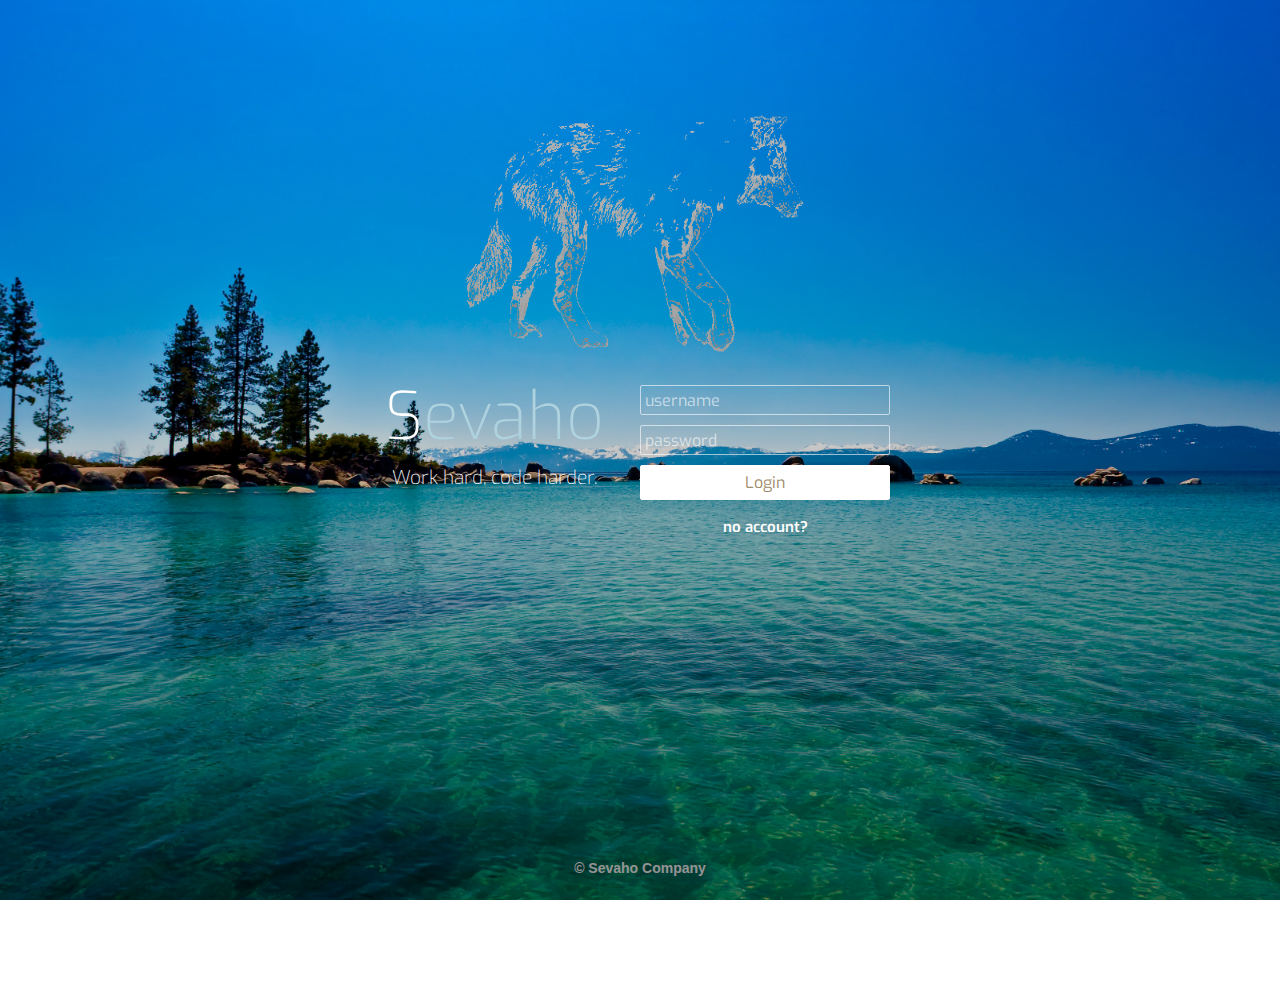
<file: lampserver/html/index.html>
<!doctype html>
<html lang="en">
<head>
    <meta charset="utf-8">
    <meta http-equiv="X-UA-Compatible" content="IE=edge,chrome=1">
    <meta name="viewport" content="width=device-width, initial-scale=1">
    <title>Sevaho</title>
     <link rel="shortcut icon" href="favicon.png" />
     <link href='https://fonts.googleapis.com/css?family=Roboto:300,400,600,700,900,300italic,400italic,600italic,700italic,900italic' rel='stylesheet' type='text/css'>
    <link rel="stylesheet" href="styles.css" />
    <link rel="stylesheet" href="bootstrap.css" />
      <script type="text/javascript" src="https://ajax.googleapis.com/ajax/libs/jquery/1.7.2/jquery.min.js"></script>
</head>
<body>
  <section id="page-welcome" class="page-welcome" >
      <div class="container">
          <div class="row">
              <header class="centered">

<img src="wol.gif" style="width:400px;height:270px;">
              </header>

              <div class="grad"></div>
              <div class="header1">
                <div>S<span>evaho</span></div>
                <p>
            Work hard, code harder.
                </p>
              </div>
              <br>
              <div class="login">
                <form method="post" action="login.php">
                  <input type="text" placeholder="username" name="username"><br>
                  <input type="password" placeholder="password" name="password"><br>
                  <input id="button" type="submit" name="submit" value="Login">
<a href = "register.html"><p id="pwhite">
                  no account?
                  </p></a>

</form>
              </div>
              <script src='http://cdnjs.cloudflare.com/ajax/libs/jquery/2.1.3/jquery.min.js'></script>

          </div>
          </div>

      </div>
  <footer>
        <p>&copy; Sevaho Company</p>
      </footer>
  </section>



<script src="js.js"></script>
<script src="prefixfree.min.js"></script>
</body>
</html>
</file>
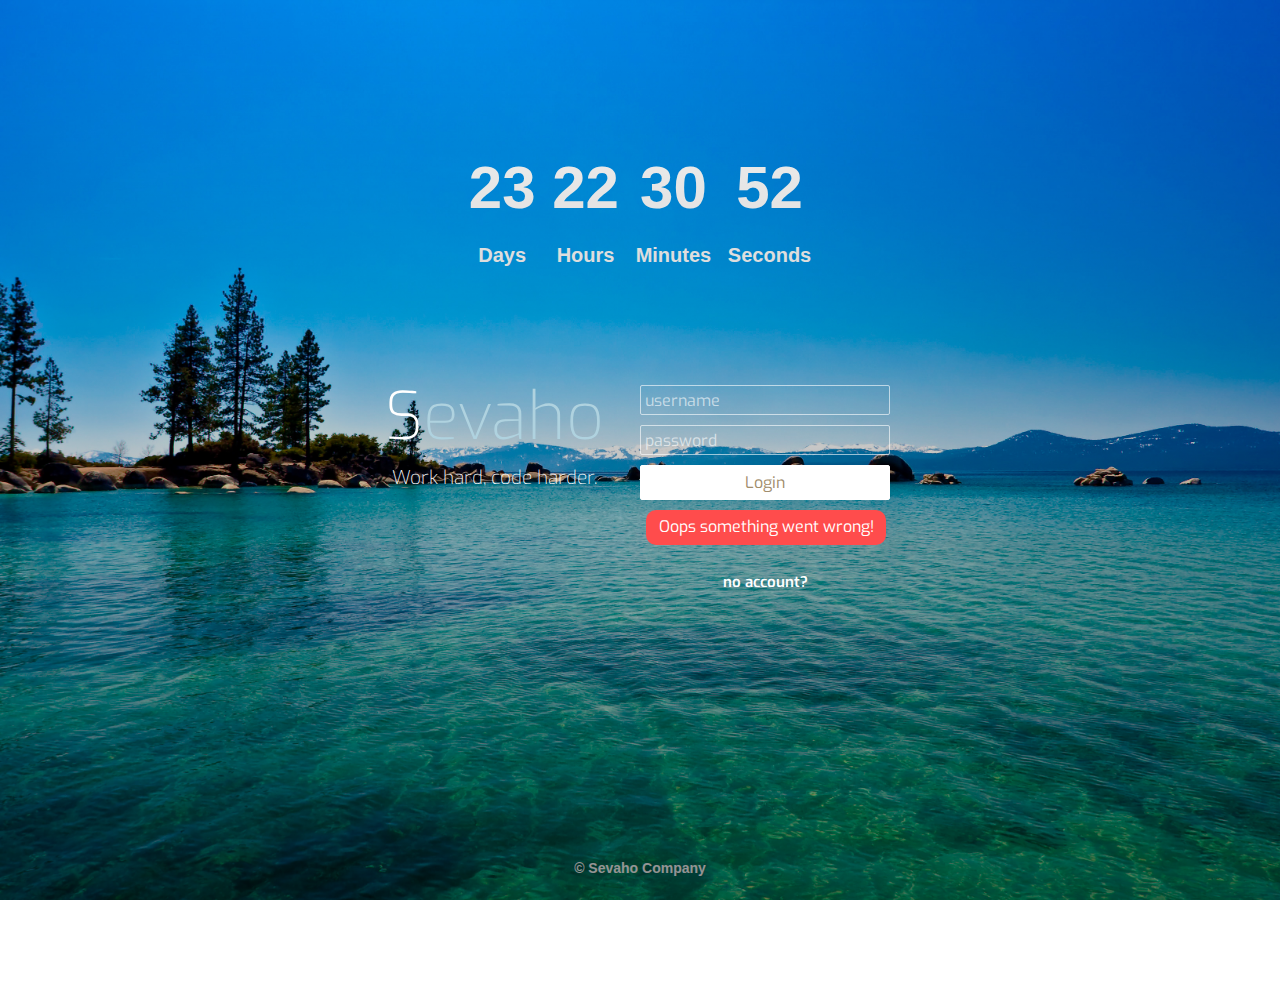
<file: lampserver/html/failed.html>
<!doctype html>
<html lang="en">
<head>
    <meta charset="utf-8">
    <meta http-equiv="X-UA-Compatible" content="IE=edge,chrome=1">
    <meta name="viewport" content="width=device-width, initial-scale=1">
    <title>Sevaho</title>
     <link rel="shortcut icon" href="favicon.png" />
     <link href='https://fonts.googleapis.com/css?family=Roboto:300,400,600,700,900,300italic,400italic,600italic,700italic,900italic' rel='stylesheet' type='text/css'>
    <link rel="stylesheet" href="styles.css" />
    <link rel="stylesheet" href="bootstrap.css" />
      <script type="text/javascript" src="https://ajax.googleapis.com/ajax/libs/jquery/1.7.2/jquery.min.js"></script>
</head>
<body>
  <section id="page-welcome" class="page-welcome" >
      <div class="container">
          <div class="row">
              <header class="centered">

<div id="clockdiv">
<div>
<span id="days"></span>
<div class="smalltext">Days</div>
</div>
<div>
<span id="hours"></span>
<div class="smalltext">Hours</div>
</div>
<div>
<span id="minutes"></span>
<div class="smalltext">Minutes</div>
</div>
<div>
<span id="seconds"></span>
<div class="smalltext">Seconds</div>
</div>
</div>
<br><br>
<!-- <center>
<div id="Sign-In">
<fieldset style="width:30%"><legend></legend>
<form method="POST" action="checklogin.php">
  <input type="text" name="user" size="40"><br><br>
 <input type="password" name="pass" size="40"><br>
<input id="button" type="submit" name="submit" value="Log-In">
</form>
</fieldset>
</div></center> -->
</header>


<div class="grad"></div>
<div class="header1">
  <div>S<span>evaho</span></div>
  <p>
    Work hard, code harder.
  </p>
</div>
<br>
<div class="login">
  <form method="post" action="login.php">
    <input type="text" placeholder="username" name="username"><br>
    <input type="password" placeholder="password" name="password"><br>
    <input id="button" type="submit" name="submit" value="Login">
    <p id="warning">Oops something went wrong!</p>
<a href = "register.html"><p id="pwhite">
    no account?
    </p></a>

</form>
</div>
<script src='http://cdnjs.cloudflare.com/ajax/libs/jquery/2.1.3/jquery.min.js'></script>
</div>
</div>

</div>
<footer>
<p>&copy; Sevaho Company</p>
</footer>
</section>



<script src="js.js"></script>
<script src="prefixfree.min.js"></script>
</body>
</html>
</file>
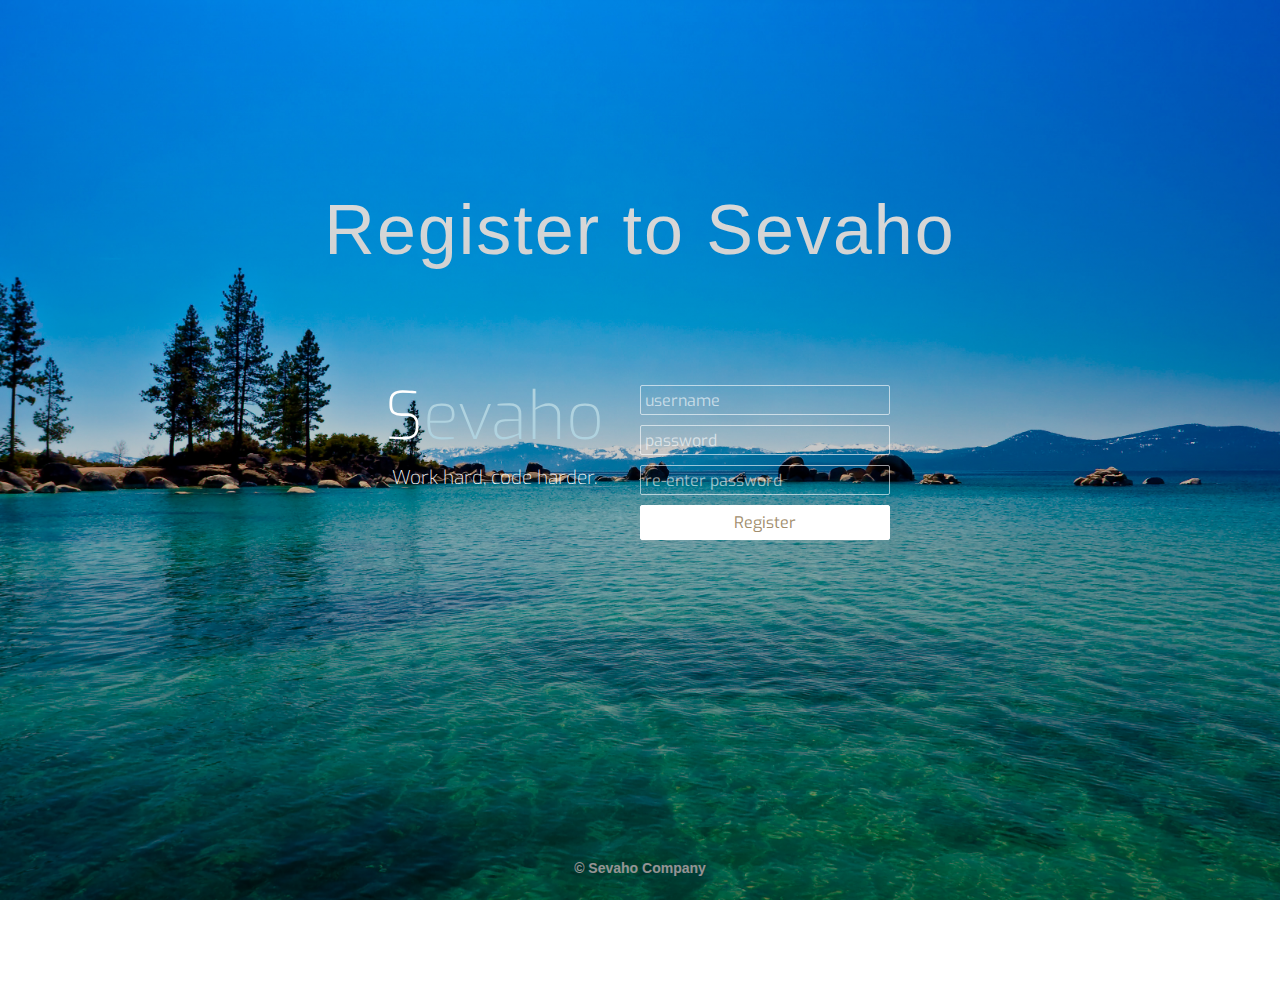
<file: lampserver/html/register.html>
<!doctype html>
<html lang="en">
<head>
    <meta charset="utf-8">
    <meta http-equiv="X-UA-Compatible" content="IE=edge,chrome=1">
    <meta name="viewport" content="width=device-width, initial-scale=1">
    <title>Sevaho</title>
     <link rel="shortcut icon" href="favicon.png" />
     <link href='https://fonts.googleapis.com/css?family=Roboto:300,400,600,700,900,300italic,400italic,600italic,700italic,900italic' rel='stylesheet' type='text/css'>
    <link rel="stylesheet" href="styles.css" />
    <link rel="stylesheet" href="bootstrap.css" />
      <script type="text/javascript" src="https://ajax.googleapis.com/ajax/libs/jquery/1.7.2/jquery.min.js"></script>
</head>
<body>
  <section id="page-welcome" class="page-welcome" >
      <div class="container">
          <div class="row">


<header class="centered">
<h1 id="intgroot">Register to Sevaho</h1>
</header>
<div class="grad"></div>
<div class="header1">
  <div>S<span>evaho</span></div>
  <p>
    Work hard, code harder.
  </p>
</div>
<br>
<div class="login">
  <form method="post" action="register.php">
    <input type="text" placeholder="username" name="username"><br>
    <input type="password" placeholder="password" name="password"><br>
      <input type="password" placeholder="re-enter password" name="password1"><br>
    <input id="button" type="submit" name="submit" value="Register">


</form>
</div>
<script src='http://cdnjs.cloudflare.com/ajax/libs/jquery/2.1.3/jquery.min.js'></script>
</div>
</div>

</div>
<footer>
<p>&copy; Sevaho Company</p>
</footer>
</section>



<script src="js.js"></script>
<script src="prefixfree.min.js"></script>
</body>
</html>
</file>
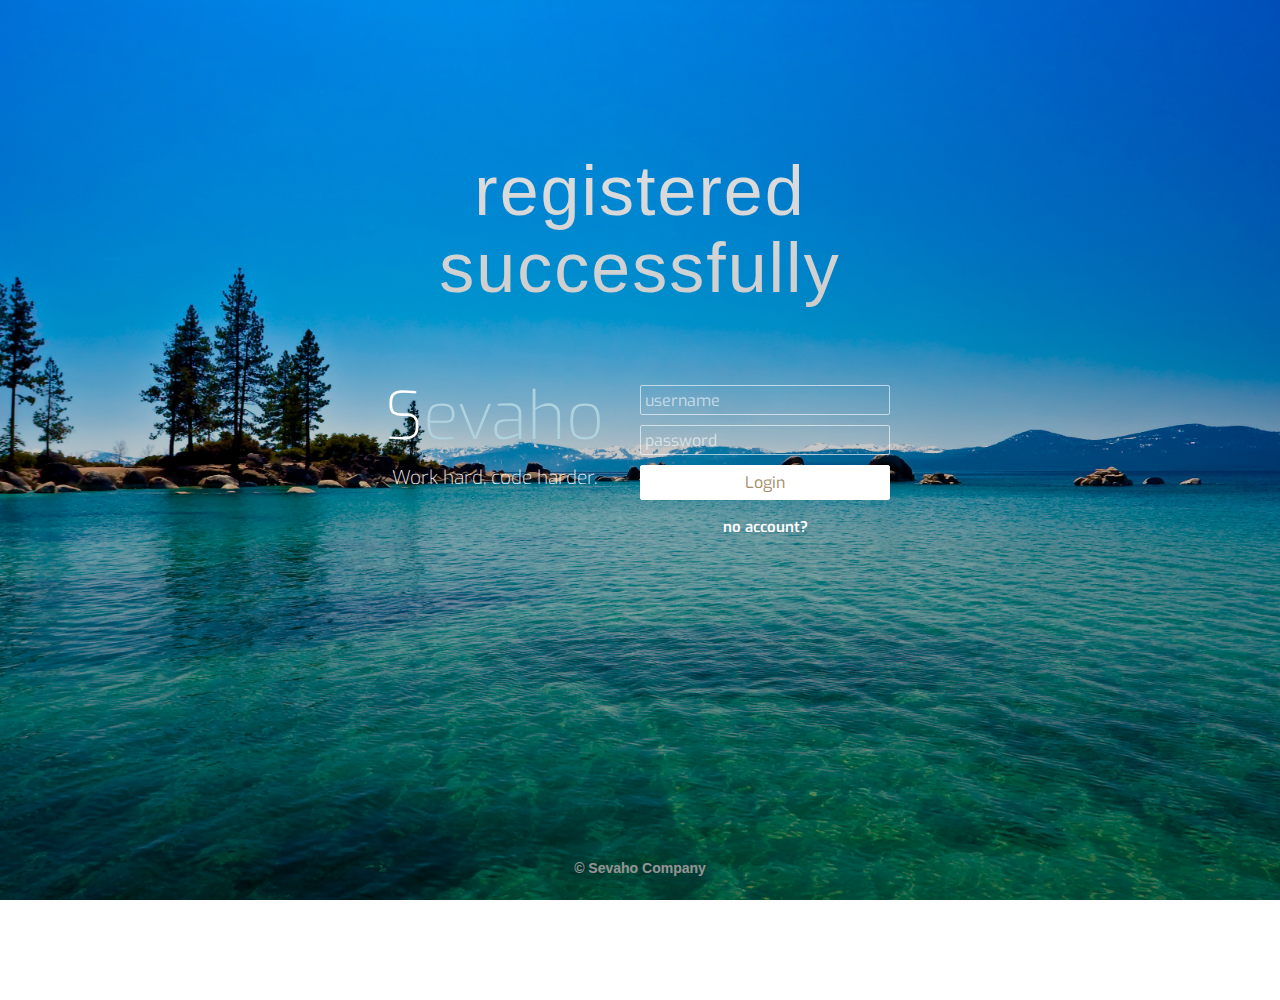
<file: lampserver/html/registered.html>
<!doctype html>
<html lang="en">
<head>
    <meta charset="utf-8">
    <meta http-equiv="X-UA-Compatible" content="IE=edge,chrome=1">
    <meta name="viewport" content="width=device-width, initial-scale=1">
    <title>Sevaho</title>
     <link rel="shortcut icon" href="favicon.png" />
     <link href='https://fonts.googleapis.com/css?family=Roboto:300,400,600,700,900,300italic,400italic,600italic,700italic,900italic' rel='stylesheet' type='text/css'>
    <link rel="stylesheet" href="styles.css" />
    <link rel="stylesheet" href="bootstrap.css" />
      <script type="text/javascript" src="https://ajax.googleapis.com/ajax/libs/jquery/1.7.2/jquery.min.js"></script>
</head>
<body>
  <section id="page-welcome" class="page-welcome" >
      <div class="container">
          <div class="row">
              <header class="centered">

<h1 id="intgroot"> registered successfully </h1>
            </header>


              <div class="grad"></div>
              <div class="header1">
                <div>S<span>evaho</span></div>
                <p>
                  Work hard, code harder.
                </p>
              </div>
              <br>
              <div class="login">
                <form method="post" action="login.php">
                  <input type="text" placeholder="username" name="username"><br>
                  <input type="password" placeholder="password" name="password"><br>
                  <input id="button" type="submit" name="submit" value="Login">
<a href = "register.html"><p id="pwhite">
                  no account?
                  </p></a>

</form>
              </div>
              <script src='http://cdnjs.cloudflare.com/ajax/libs/jquery/2.1.3/jquery.min.js'></script>

          </div>
          </div>

      </div>
  <footer>
        <p>&copy; Sevaho Company</p>
      </footer>
  </section>



<script src="js.js"></script>
<script src="prefixfree.min.js"></script>
</body>
</html>
</file>
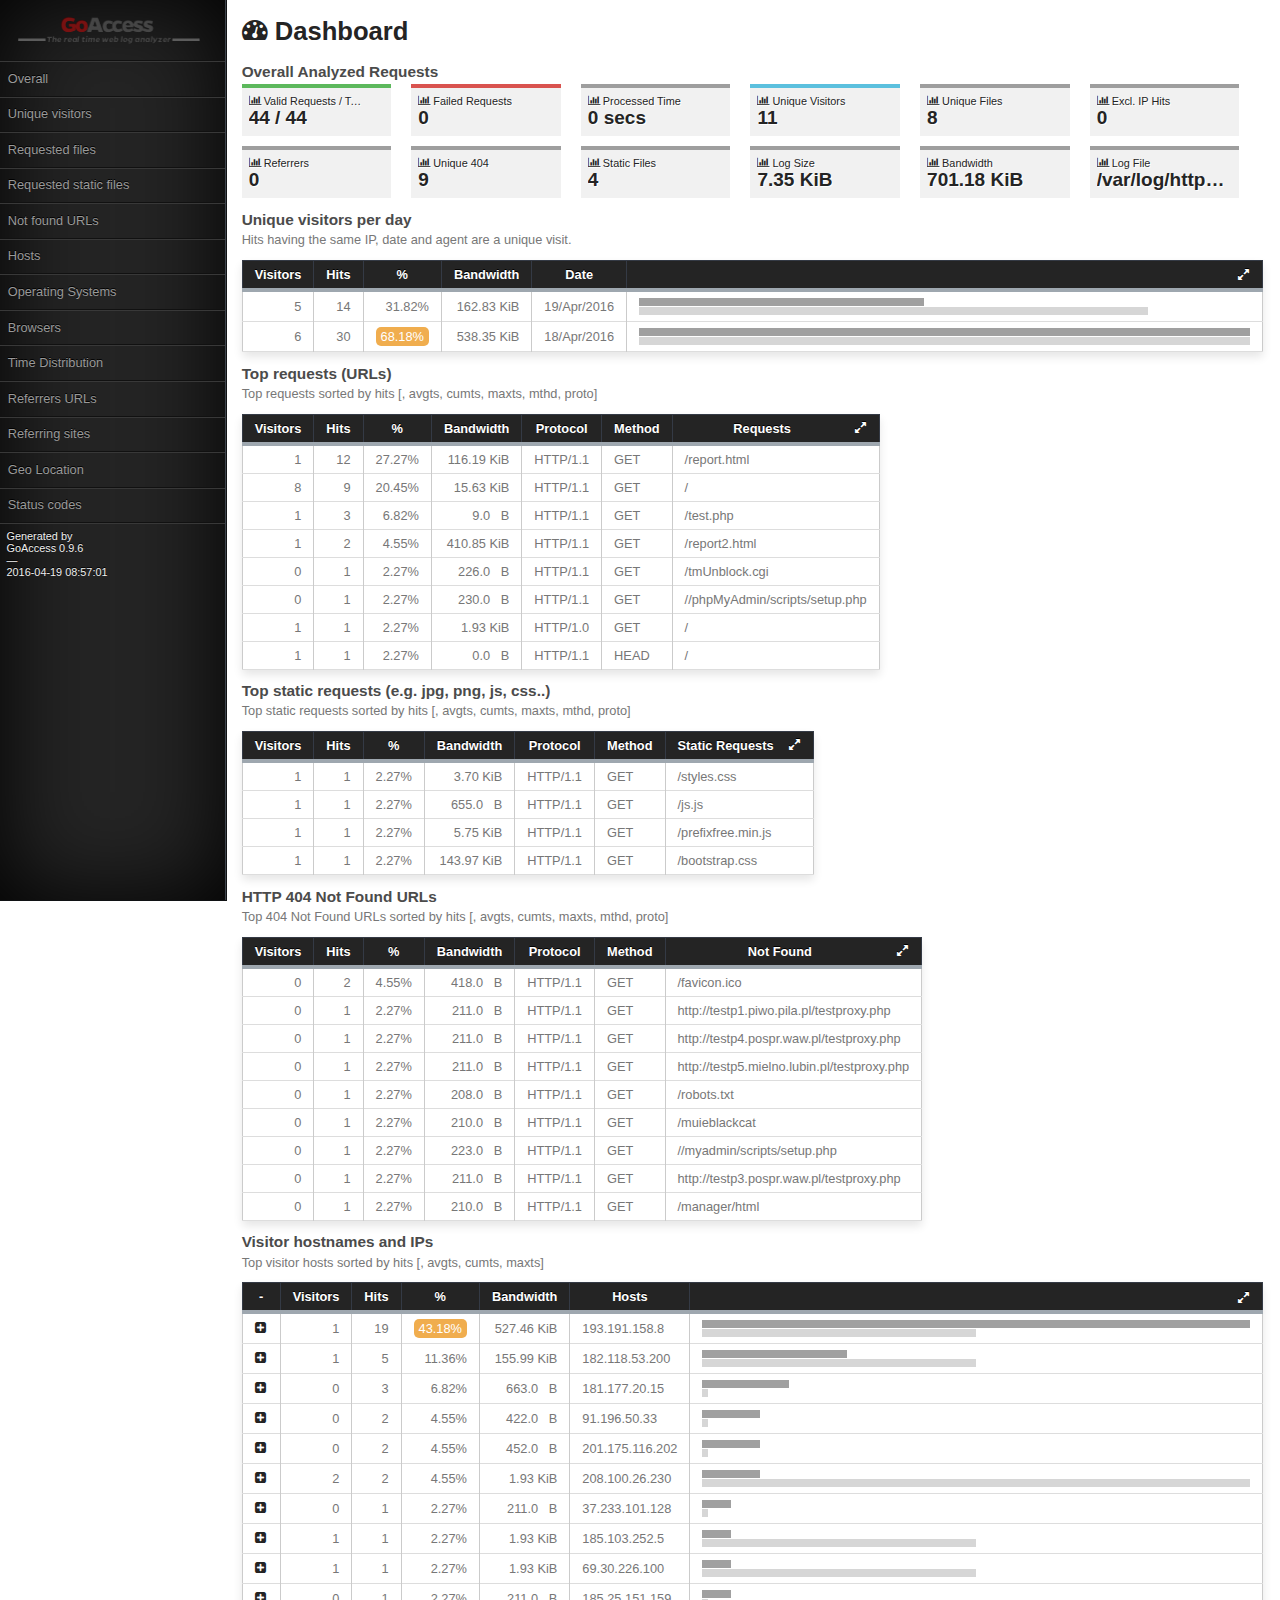
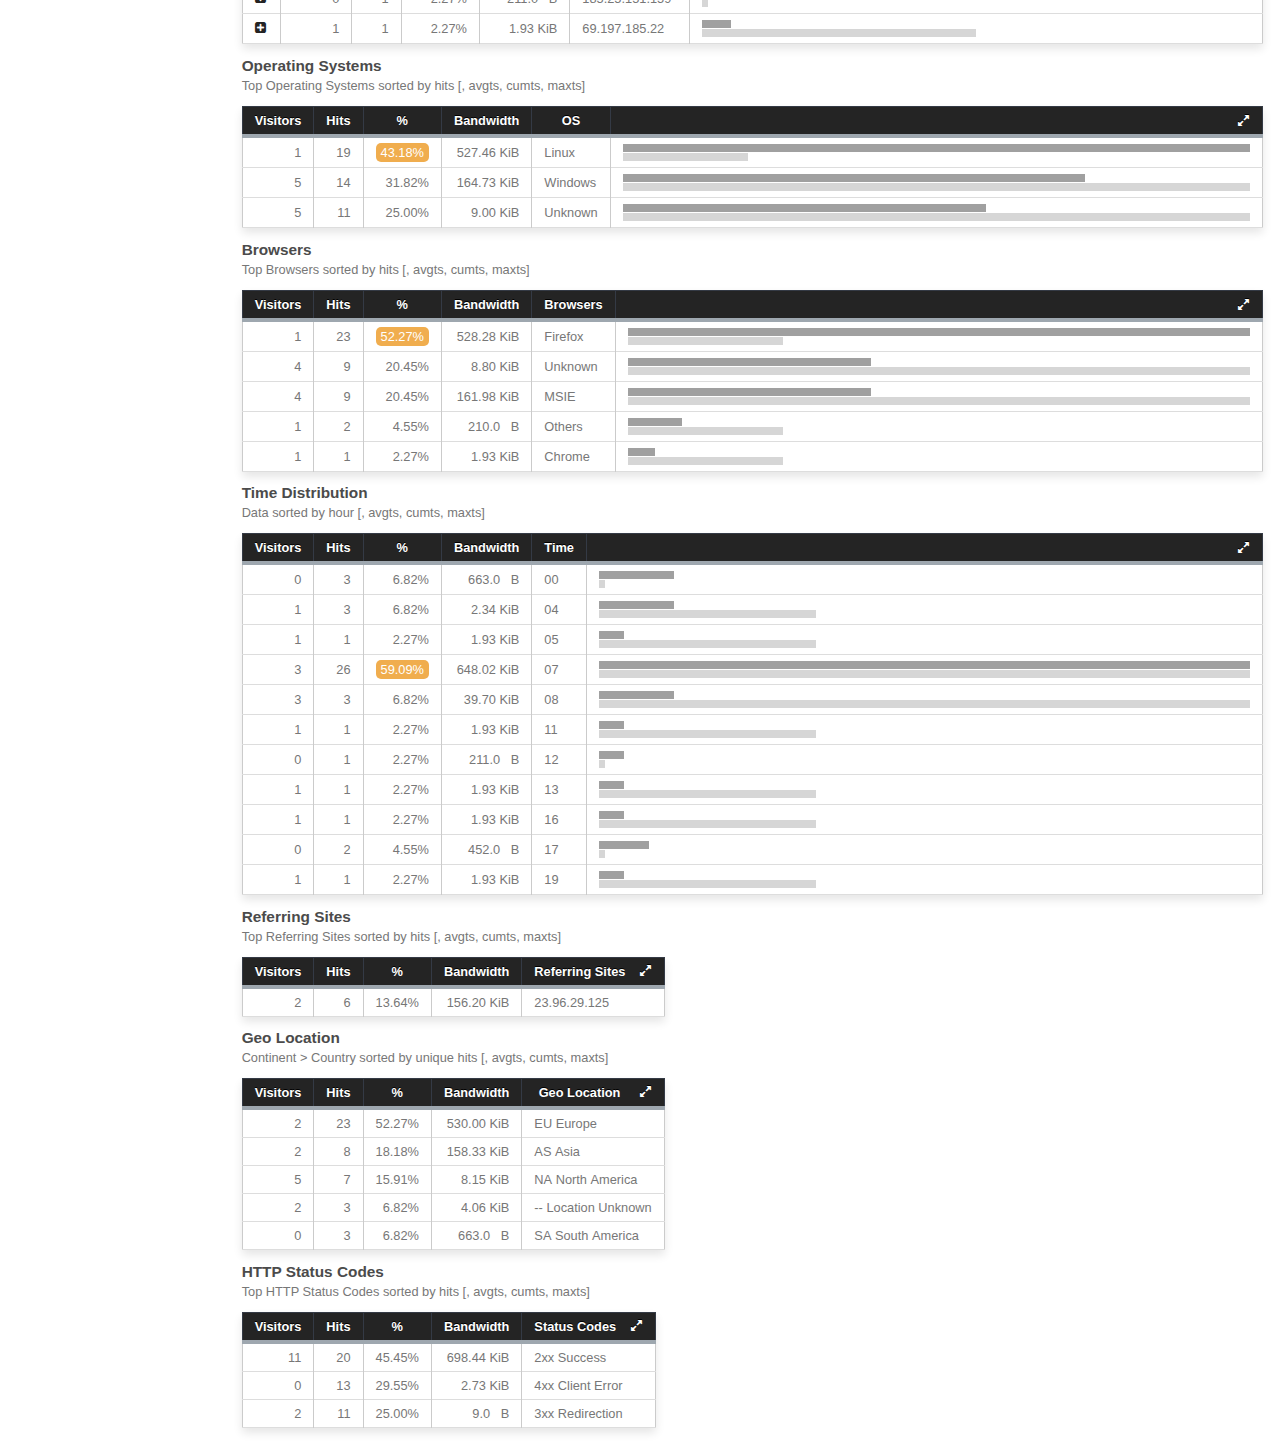
<file: lampserver/html/report.html>
<!DOCTYPE html>
<html lang='en'><head>
<meta charset='UTF-8' /><meta http-equiv='X-UA-Compatible' content='IE=edge'><meta name='viewport' content='width=device-width, initial-scale=1'><meta name='robots' content='noindex, nofollow' /><title>Server&nbsp;Statistics - 2016-04-19 08:57:01</title>
<script type="text/javascript">
function t(c){for(var b=c.parentNode.parentNode.parentNode.parentNode.getElementsByTagName('tr'),a=0;a<b.length;a++)b[a].classList.contains('hide')?(b[a].classList.add('show'),b[a].classList.remove('hide'),c.classList.remove('icon-expand'),c.classList.add('icon-compress')):b[a].classList.contains('show')&&(b[a].classList.add('hide'),b[a].classList.remove('show'),c.classList.remove('icon-compress'),c.classList.add('icon-expand'))};function a(b){for(var a=b.parentNode.parentNode,a=ne(a,'tr');a&&-1!=a.className.indexOf('sub');)-1!=a.className.indexOf('agent')?(b.firstChild.className='icon-minus-square',a.className='sub'):(b.firstChild.className='icon-plus-square',a.className='agent sub'),a=ne(a,'tr')}function ne(b,a){a=a.toUpperCase();for(b=b.nextSibling;b&&b.tagName!==a;)b=b.nextSibling;return b};</script>
<style type="text/css">html {  font-size: 100%;  -ms-text-size-adjust: 100%;  -webkit-text-size-adjust: 100%;}html {  font-family: sans-serif}body {  font-size: 80%;  color: #777;  margin: 0;}a:focus {  outline: thin dotted}a:active,a:hover {  outline: 0}p {  margin: 0 0 1em 0}ul {  margin: 1em 0}ul {  padding: 0 0 0 40px}table {  border-collapse: collapse;  border-spacing: 0;}h1 {  color: rgb(36, 36, 36);}h2 {  font-weight: 700;  color: #4b4b4b;  font-size: 1.2em;  margin: .83em 0 .20em 0;}.agent,.hide {  display: none}.r,.s {  cursor: pointer}.r {  float: right}.left {  text-align: left;}.graph,thead th {  text-align: center}.max {  background: #f0ad4e;  border-radius: 5px;  color: #FFF;  padding: 2px 5px;}.fr {  width:100%;  text-align:right;}#layout {  padding-left: 225px;  left: 0;}.l-box {  padding: 0 1.3em 1.3em 1.3em}.graph .bar {  -webkit-box-sizing: border-box;  -moz-box-sizing: border-box;  background-color: rgba(119, 119, 119, 0.7);  box-sizing: border-box;  color: #ffffff;  height: 17px;  width: 0;}.graph .light {  background-color: rgba(119, 119, 119, 0.3);  margin-top: 1px;}#menu {  -webkit-overflow-scroll: touch;  -webkit-transition: left 0.75s, -webkit-transform 0.75s;  background: #242424;  border-right: 1px solid #3E444C;  bottom: 0;  box-shadow: inset 0 0 90px #000;  left: 225px;  margin-left: -225px;  outline: 1px solid #101214;  overflow-y: auto;  position: fixed;  text-shadow: 0px -1px 0px #000;  top: 0;  transition: left 0.75s, -webkit-transform 0.75s, transform 0.75s;  width: 225px;  z-index: 1000;}#menu a {  border: 0;  border-bottom: 1px solid #111;  box-shadow: 0 1px 0 #383838;  color: #999;  padding: .6em 0 .6em .6em;  white-space: normal;}#menu p {  color: #eee;  font-size: 85%;  padding: .6em;  text-shadow: 0 -1px 0 #000;}#menu .pure-menu-open {  background: transparent;  border: 0;}#menu .pure-menu ul {  border: 0;  background: transparent;}#menu .pure-menu li a:hover,#menu .pure-menu li a:focus {  background: #333}#menu .pure-menu-heading:hover,#menu .pure-menu-heading:focus {  color: #999}#menu .pure-menu-heading {  color: #FFF;  font-size: 110%;  font-weight: bold;}.pure-u {  display: inline-block;  *display: inline;  zoom: 1;  letter-spacing: normal;  word-spacing: normal;  vertical-align: top;  text-rendering: auto;}.pure-u-1 {  display: inline-block;  *display: inline;  zoom: 1;  letter-spacing: normal;  word-spacing: normal;  vertical-align: top;  text-rendering: auto;}.pure-u-1 {  width: 100%}.pure-g-r {  letter-spacing: -.31em;  *letter-spacing: normal;  *word-spacing: -.43em;  font-family: sans-serif;  display: -webkit-flex;  -webkit-flex-flow: row wrap;  display: -ms-flexbox;  -ms-flex-flow: row wrap;}.pure-g-r {  word-spacing: -.43em}.pure-g-r [class *=pure-u] {  font-family: sans-serif}@media (max-width:480px) {   .pure-g-r>.pure-u,  .pure-g-r>[class *=pure-u-] {    width: 100%  }}@media (max-width:767px) {   .pure-g-r>.pure-u,  .pure-g-r>[class *=pure-u-] {    width: 100%  }}.pure-menu ul {  position: absolute;  visibility: hidden;}.pure-menu.pure-menu-open {  visibility: visible;  z-index: 2;  width: 100%;}.pure-menu ul {  left: -10000px;  list-style: none;  margin: 0;  padding: 0;  top: -10000px;  z-index: 1;}.pure-menu>ul {  position: relative}.pure-menu-open>ul {  left: 0;  top: 0;  visibility: visible;}.pure-menu-open>ul:focus {  outline: 0}.pure-menu li {  position: relative}.pure-menu a,.pure-menu .pure-menu-heading {  display: block;  color: inherit;  line-height: 1.5em;  padding: 5px 20px;  text-decoration: none;  white-space: nowrap;}.pure-menu li a {  padding: 5px 20px}.pure-menu.pure-menu-open {  background: #fff;  border: 1px solid #b7b7b7;}.pure-menu a {  border: 1px solid transparent;  border-left: 0;  border-right: 0;}.pure-menu a {  color: #777}.pure-menu li a:hover,.pure-menu li a:focus {  background: #eee}.pure-menu .pure-menu-heading {  color: #565d64;  font-size: 90%;  margin-top: .5em;  border-bottom-width: 1px;  border-bottom-style: solid;  border-bottom-color: #dfdfdf;}.pure-table {  animation: float 5s infinite;  border: 1px solid #cbcbcb;  border-collapse: collapse;  border-spacing: 0;  box-shadow: 0 5px 10px rgba(0, 0, 0, 0.1);  empty-cells: show;  border-radius:3px;}.pure-table a {  color:#242424;  outline: 0;  text-decoration: none;}.pure-table td {  border-left: 1px solid #cbcbcb;}.pure-table td,.pure-table th {  font-size: inherit;  margin: 0;  overflow: visible;  padding: 6px 12px;}.pure-table th:last-child {  padding-right: 0;}.pure-table th:last-child span {  margin: 1px 5px 0 15px;}.pure-table thead th {  border-bottom:4px solid #9ea7af;  border-right: 1px solid #343a45;}.pure-table tbody th {  background:rgb(242, 242, 242);  border-left:1px solid rgb(203, 203, 203);}.pure-table td:first-child,.pure-table th:first-child {  border-left-width: 0}.pure-table td:last-child {  white-space: normal;  width: auto;  word-break: break-all;  word-wrap: break-word;}.pure-table thead {  background: #242424;  color: #FFF;  text-align: left;  text-shadow: 0px -1px 0px #000;  vertical-align: bottom;  white-space: nowrap;}.pure-table td {  background-color: #FFF}.pure-table td.num {  text-align: right}.pure-table .sub td {  background-color: #F2F2F2;}.pure-table tbody tr:hover,.pure-table-striped tr:nth-child(2n-1) td {  background-color: #f4f4f4}.pure-table tr {  border-bottom: 1px solid #ddd;}.pure-table thead tr {  border: 1px solid rgb(52, 58, 69);}.grid {  background: white;  margin: 0 0 10px 0;}.grid * {  -moz-box-sizing: border-box;  -webkit-box-sizing: border-box;  box-sizing: border-box;}.grid:after {  content:"";  display: table;  clear: both;}[class*='col-'] {  float: left;  padding-right: 20px;}.grid[class*='col-']:last-of-type {  padding-right: 0;}.col-1-3 {  width: 33.33%;}.col-1-2 {  width: 50%;}.col-1-4 {  width: 25%;}.col-1-6 {  width: 16.6%;}.col-1-8 {  width: 12.5%;}.grid-module {  background: #F1F1F1;  border-top: 4px solid #9E9E9E;  color: rgb(36, 36, 36);  font-weight: normal;  padding: 7px;}.col-title {  color: rgb(36, 36, 36);  font-size: 85%;  text-shadow: 1px 1px 0 #FFF;  width: 100%;}.label {  color: rgb(36, 36, 36);  font-size: 19px;  margin: 0;  text-shadow: 1px 1px 0 #FFF;}.grid .green {  border-top: 4px solid #5cb85c;}.grid .red{  border-top: 4px solid #d9534f;}.grid .blue {  border-top: 4px solid #5bc0de;}.trunc {  width: 100%;  white-space: nowrap;  overflow: hidden;  text-overflow: ellipsis;}@media (max-width: 974px) {  #layout {    position: relative;    padding-left: 0;  }  #layout.active {    position: relative;    left: 200px;  }  #layout.active #menu {    left: 200px;    width: 200px;  }  #menu {    left: 0  }  .pure-menu-link {    position: fixed;    left: 0;    display: block;  }  #layout.active .pure-menu-link {    left: 200px  }}@font-face {
	font-family: 'icomoon';
	src: url([data-uri]) format('woff');
	font-weight: normal;
	font-style: normal;
}
[class^="icon-"], [class*=" icon-"] {
	font-family: 'icomoon';
	speak: none;
	font-style: normal;
	font-weight: normal;
	font-variant: normal;
	text-transform: none;
	line-height: 1;
	-webkit-font-smoothing: antialiased;
	-moz-osx-font-smoothing: grayscale;
}
.icon-expand:before {
	content: "\f065";
}
.icon-compress:before {
	content: "\f066";
}
.icon-bar-chart:before {
	content: "\f080";
}
.icon-dashboard:before {
	content: "\f0e4";
}
.icon-plus-square:before {
	content: "\f0fe";
}
.icon-minus-square:before {
	content: "\f146";
}
</style>
</head>
<body>
<div class="pure-g-r" id="layout"><div id="menu" class="pure-u"><div class="pure-menu pure-menu-open"><a class="pure-menu-heading" href="http://goaccess.io/"><img src='[data-uri]' alt='goaccess'/></a><ul><li><a href="#">Overall</a></li><li><a href="#visitors">Unique visitors</a></li><li><a href="#requests">Requested files</a></li><li><a href="#static_requests">Requested static files</a></li><li><a href="#not_found">Not found URLs</a></li><li><a href="#hosts">Hosts</a></li><li><a href="#os">Operating Systems</a></li><li><a href="#browsers">Browsers</a></li><li><a href="#visit_time">Time Distribution</a></li><li><a href="#referrers">Referrers URLs</a></li><li><a href="#referring_sites">Referring sites</a></li><li><a href="#geolocation">Geo Location</a></li><li><a href="#status_codes">Status codes</a></li><li class="menu-item-divided"></li></ul><p>Generated by<br />GoAccess 0.9.6<br />—<br />2016-04-19 08:57:01</p></div></div> <!-- menu --><div id="main" class="pure-u-1"><div class="l-box"><h1><i class='icon-dashboard'></i> Dashboard</h1>
<h2 id="general">Overall Analyzed Requests</h2><div class='grid grid-pad'><div class='col-1-6'><div class='grid-module green'><div class='col-title trunc'><i class='icon-bar-chart'></i> Valid Requests / Total Requests</div><h3 class='label trunc'>44 / 44</h3></div></div><div class='col-1-6'><div class='grid-module red'><div class='col-title trunc'><i class='icon-bar-chart'></i> Failed Requests</div><h3 class='label trunc'>0</h3></div></div><div class='col-1-6'><div class='grid-module (null)'><div class='col-title trunc'><i class='icon-bar-chart'></i> Processed Time</div><h3 class='label trunc'>0 secs</h3></div></div><div class='col-1-6'><div class='grid-module blue'><div class='col-title trunc'><i class='icon-bar-chart'></i> Unique Visitors</div><h3 class='label trunc'>11</h3></div></div><div class='col-1-6'><div class='grid-module (null)'><div class='col-title trunc'><i class='icon-bar-chart'></i> Unique Files</div><h3 class='label trunc'>8</h3></div></div><div class='col-1-6'><div class='grid-module (null)'><div class='col-title trunc'><i class='icon-bar-chart'></i> Excl. IP Hits</div><h3 class='label trunc'>0</h3></div></div></div><div class='grid grid-pad'><div class='col-1-6'><div class='grid-module (null)'><div class='col-title trunc'><i class='icon-bar-chart'></i> Referrers</div><h3 class='label trunc'>0</h3></div></div><div class='col-1-6'><div class='grid-module (null)'><div class='col-title trunc'><i class='icon-bar-chart'></i> Unique 404</div><h3 class='label trunc'>9</h3></div></div><div class='col-1-6'><div class='grid-module (null)'><div class='col-title trunc'><i class='icon-bar-chart'></i> Static Files</div><h3 class='label trunc'>4</h3></div></div><div class='col-1-6'><div class='grid-module (null)'><div class='col-title trunc'><i class='icon-bar-chart'></i> Log Size</div><h3 class='label trunc'>7.35 KiB</h3></div></div><div class='col-1-6'><div class='grid-module (null)'><div class='col-title trunc'><i class='icon-bar-chart'></i> Bandwidth</div><h3 class='label trunc'>701.18 KiB</h3></div></div><div class='col-1-6'><div class='grid-module (null)'><div class='col-title trunc'><i class='icon-bar-chart'></i> Log File</div><h3 class='label trunc'>/var/log/httpd/access_log</h3></div></div></div><h2 id="visitors">Unique visitors per day</h2><p>Hits having the same IP, date and agent are a unique visit.</p><table class="pure-table">
<thead>
<tr><th>Visitors</th><th>Hits</th><th>%</th><th>Bandwidth</th><th>Date</th><th class='fr'><span class='r icon-expand' onclick='t(this)'>&#8199;</span></th></tr></thead>
<tbody>
<tr class='root'><td class='num'>5</td><td class='num'>14</td><td class='num'><span class=''>31.82%</span></td><td class='num'>162.83&nbsp;KiB</td><td>19/Apr/2016</td><td class='graph'><div title='Hits:46%' class='bar' style='width:46.666668%;height:8px'></div><div title='Visitors: 83%' class='bar light' style='width:83.333336%;height:8px'></div></td>
</tr><tr class='root'><td class='num'>6</td><td class='num'>30</td><td class='num'><span class='max'>68.18%</span></td><td class='num'>538.35&nbsp;KiB</td><td>18/Apr/2016</td><td class='graph'><div title='Hits:100%' class='bar' style='width:100.000000%;height:8px'></div><div title='Visitors: 100%' class='bar light' style='width:100.000000%;height:8px'></div></td>
</tr></tbody>
</table>
<h2 id="requests">Top requests (URLs)</h2><p>Top requests sorted by hits [, avgts, cumts, maxts, mthd, proto]</p><table class="pure-table">
<thead>
<tr><th>Visitors</th><th>Hits</th><th>%</th><th>Bandwidth</th><th>Protocol</th><th>Method</th><th class=''>Requests<span class='r icon-expand' onclick='t(this)'>&#8199;</span></th></tr></thead>
<tbody>
<tr class='root'><td class='num'>1</td><td class='num'>12</td><td class='num'><span class=''>27.27%</span></td><td class='num'>116.19&nbsp;KiB</td><td>HTTP/1.1</td><td>GET</td><td>/report.html</td></tr><tr class='root'><td class='num'>8</td><td class='num'>9</td><td class='num'><span class=''>20.45%</span></td><td class='num'>15.63&nbsp;KiB</td><td>HTTP/1.1</td><td>GET</td><td>/</td></tr><tr class='root'><td class='num'>1</td><td class='num'>3</td><td class='num'><span class=''>6.82%</span></td><td class='num'>9.0&nbsp;&nbsp;&nbsp;B</td><td>HTTP/1.1</td><td>GET</td><td>/test.php</td></tr><tr class='root'><td class='num'>1</td><td class='num'>2</td><td class='num'><span class=''>4.55%</span></td><td class='num'>410.85&nbsp;KiB</td><td>HTTP/1.1</td><td>GET</td><td>/report2.html</td></tr><tr class='root'><td class='num'>0</td><td class='num'>1</td><td class='num'><span class=''>2.27%</span></td><td class='num'>226.0&nbsp;&nbsp;&nbsp;B</td><td>HTTP/1.1</td><td>GET</td><td>/tmUnblock.cgi</td></tr><tr class='root'><td class='num'>0</td><td class='num'>1</td><td class='num'><span class=''>2.27%</span></td><td class='num'>230.0&nbsp;&nbsp;&nbsp;B</td><td>HTTP/1.1</td><td>GET</td><td>//phpMyAdmin/scripts/setup.php</td></tr><tr class='root'><td class='num'>1</td><td class='num'>1</td><td class='num'><span class=''>2.27%</span></td><td class='num'>1.93&nbsp;KiB</td><td>HTTP/1.0</td><td>GET</td><td>/</td></tr><tr class='root'><td class='num'>1</td><td class='num'>1</td><td class='num'><span class=''>2.27%</span></td><td class='num'>0.0&nbsp;&nbsp;&nbsp;B</td><td>HTTP/1.1</td><td>HEAD</td><td>/</td></tr></tbody>
</table>
<h2 id="static_requests">Top static requests (e.g. jpg, png, js, css..)</h2><p>Top static requests sorted by hits [, avgts, cumts, maxts, mthd, proto]</p><table class="pure-table">
<thead>
<tr><th>Visitors</th><th>Hits</th><th>%</th><th>Bandwidth</th><th>Protocol</th><th>Method</th><th class=''>Static Requests<span class='r icon-expand' onclick='t(this)'>&#8199;</span></th></tr></thead>
<tbody>
<tr class='root'><td class='num'>1</td><td class='num'>1</td><td class='num'><span class=''>2.27%</span></td><td class='num'>3.70&nbsp;KiB</td><td>HTTP/1.1</td><td>GET</td><td>/styles.css</td></tr><tr class='root'><td class='num'>1</td><td class='num'>1</td><td class='num'><span class=''>2.27%</span></td><td class='num'>655.0&nbsp;&nbsp;&nbsp;B</td><td>HTTP/1.1</td><td>GET</td><td>/js.js</td></tr><tr class='root'><td class='num'>1</td><td class='num'>1</td><td class='num'><span class=''>2.27%</span></td><td class='num'>5.75&nbsp;KiB</td><td>HTTP/1.1</td><td>GET</td><td>/prefixfree.min.js</td></tr><tr class='root'><td class='num'>1</td><td class='num'>1</td><td class='num'><span class=''>2.27%</span></td><td class='num'>143.97&nbsp;KiB</td><td>HTTP/1.1</td><td>GET</td><td>/bootstrap.css</td></tr></tbody>
</table>
<h2 id="not_found">HTTP 404 Not Found URLs</h2><p>Top 404 Not Found URLs sorted by hits [, avgts, cumts, maxts, mthd, proto]</p><table class="pure-table">
<thead>
<tr><th>Visitors</th><th>Hits</th><th>%</th><th>Bandwidth</th><th>Protocol</th><th>Method</th><th class=''>Not Found<span class='r icon-expand' onclick='t(this)'>&#8199;</span></th></tr></thead>
<tbody>
<tr class='root'><td class='num'>0</td><td class='num'>2</td><td class='num'><span class=''>4.55%</span></td><td class='num'>418.0&nbsp;&nbsp;&nbsp;B</td><td>HTTP/1.1</td><td>GET</td><td>/favicon.ico</td></tr><tr class='root'><td class='num'>0</td><td class='num'>1</td><td class='num'><span class=''>2.27%</span></td><td class='num'>211.0&nbsp;&nbsp;&nbsp;B</td><td>HTTP/1.1</td><td>GET</td><td>http://testp1.piwo.pila.pl/testproxy.php</td></tr><tr class='root'><td class='num'>0</td><td class='num'>1</td><td class='num'><span class=''>2.27%</span></td><td class='num'>211.0&nbsp;&nbsp;&nbsp;B</td><td>HTTP/1.1</td><td>GET</td><td>http://testp4.pospr.waw.pl/testproxy.php</td></tr><tr class='root'><td class='num'>0</td><td class='num'>1</td><td class='num'><span class=''>2.27%</span></td><td class='num'>211.0&nbsp;&nbsp;&nbsp;B</td><td>HTTP/1.1</td><td>GET</td><td>http://testp5.mielno.lubin.pl/testproxy.php</td></tr><tr class='root'><td class='num'>0</td><td class='num'>1</td><td class='num'><span class=''>2.27%</span></td><td class='num'>208.0&nbsp;&nbsp;&nbsp;B</td><td>HTTP/1.1</td><td>GET</td><td>/robots.txt</td></tr><tr class='root'><td class='num'>0</td><td class='num'>1</td><td class='num'><span class=''>2.27%</span></td><td class='num'>210.0&nbsp;&nbsp;&nbsp;B</td><td>HTTP/1.1</td><td>GET</td><td>/muieblackcat</td></tr><tr class='root'><td class='num'>0</td><td class='num'>1</td><td class='num'><span class=''>2.27%</span></td><td class='num'>223.0&nbsp;&nbsp;&nbsp;B</td><td>HTTP/1.1</td><td>GET</td><td>//myadmin/scripts/setup.php</td></tr><tr class='root'><td class='num'>0</td><td class='num'>1</td><td class='num'><span class=''>2.27%</span></td><td class='num'>211.0&nbsp;&nbsp;&nbsp;B</td><td>HTTP/1.1</td><td>GET</td><td>http://testp3.pospr.waw.pl/testproxy.php</td></tr><tr class='root'><td class='num'>0</td><td class='num'>1</td><td class='num'><span class=''>2.27%</span></td><td class='num'>210.0&nbsp;&nbsp;&nbsp;B</td><td>HTTP/1.1</td><td>GET</td><td>/manager/html</td></tr></tbody>
</table>
<h2 id="hosts">Visitor hostnames and IPs</h2><p>Top visitor hosts sorted by hits [, avgts, cumts, maxts]</p><table class="pure-table">
<thead>
<tr><th>-</th><th>Visitors</th><th>Hits</th><th>%</th><th>Bandwidth</th><th>Hosts</th><th class='fr'><span class='r icon-expand' onclick='t(this)'>&#8199;</span></th></tr></thead>
<tbody>
<tr class='root'><td><a href='javascript:void(0);' onclick='a(this);'><i class='ua icon-plus-square'></i></a></td><td class='num'>1</td><td class='num'>19</td><td class='num'><span class='max'>43.18%</span></td><td class='num'>527.46&nbsp;KiB</td><td>193.191.158.8</td><td class='graph'><div title='Hits:100%' class='bar' style='width:100.000000%;height:8px'></div><div title='Visitors: 50%' class='bar light' style='width:50.000000%;height:8px'></div></td>
</tr><tr class='agent sub'><td colspan='2'></td><th class='left' colspan='5'>Location/Hostname</th></tr><tr class='agent sub'><td colspan='2'></td><td colspan='5'><div>BE&nbsp;Belgium</div></td></tr><tr class='root'><td><a href='javascript:void(0);' onclick='a(this);'><i class='ua icon-plus-square'></i></a></td><td class='num'>1</td><td class='num'>5</td><td class='num'><span class=''>11.36%</span></td><td class='num'>155.99&nbsp;KiB</td><td>182.118.53.200</td><td class='graph'><div title='Hits:26%' class='bar' style='width:26.315790%;height:8px'></div><div title='Visitors: 50%' class='bar light' style='width:50.000000%;height:8px'></div></td>
</tr><tr class='agent sub'><td colspan='2'></td><th class='left' colspan='5'>Location/Hostname</th></tr><tr class='agent sub'><td colspan='2'></td><td colspan='5'><div>CN&nbsp;China</div></td></tr><tr class='root'><td><a href='javascript:void(0);' onclick='a(this);'><i class='ua icon-plus-square'></i></a></td><td class='num'>0</td><td class='num'>3</td><td class='num'><span class=''>6.82%</span></td><td class='num'>663.0&nbsp;&nbsp;&nbsp;B</td><td>181.177.20.15</td><td class='graph'><div title='Hits:15%' class='bar' style='width:15.789474%;height:8px'></div><div title='Visitors: 1%' class='bar light' style='width:1.000000%;height:8px'></div></td>
</tr><tr class='agent sub'><td colspan='2'></td><th class='left' colspan='5'>Location/Hostname</th></tr><tr class='agent sub'><td colspan='2'></td><td colspan='5'><div>AR&nbsp;Argentina</div></td></tr><tr class='root'><td><a href='javascript:void(0);' onclick='a(this);'><i class='ua icon-plus-square'></i></a></td><td class='num'>0</td><td class='num'>2</td><td class='num'><span class=''>4.55%</span></td><td class='num'>422.0&nbsp;&nbsp;&nbsp;B</td><td>91.196.50.33</td><td class='graph'><div title='Hits:10%' class='bar' style='width:10.526316%;height:8px'></div><div title='Visitors: 1%' class='bar light' style='width:1.000000%;height:8px'></div></td>
</tr><tr class='agent sub'><td colspan='2'></td><th class='left' colspan='5'>Location/Hostname</th></tr><tr class='agent sub'><td colspan='2'></td><td colspan='5'><div>PL&nbsp;Poland</div></td></tr><tr class='root'><td><a href='javascript:void(0);' onclick='a(this);'><i class='ua icon-plus-square'></i></a></td><td class='num'>0</td><td class='num'>2</td><td class='num'><span class=''>4.55%</span></td><td class='num'>452.0&nbsp;&nbsp;&nbsp;B</td><td>201.175.116.202</td><td class='graph'><div title='Hits:10%' class='bar' style='width:10.526316%;height:8px'></div><div title='Visitors: 1%' class='bar light' style='width:1.000000%;height:8px'></div></td>
</tr><tr class='agent sub'><td colspan='2'></td><th class='left' colspan='5'>Location/Hostname</th></tr><tr class='agent sub'><td colspan='2'></td><td colspan='5'><div>MX&nbsp;Mexico</div></td></tr><tr class='root'><td><a href='javascript:void(0);' onclick='a(this);'><i class='ua icon-plus-square'></i></a></td><td class='num'>2</td><td class='num'>2</td><td class='num'><span class=''>4.55%</span></td><td class='num'>1.93&nbsp;KiB</td><td>208.100.26.230</td><td class='graph'><div title='Hits:10%' class='bar' style='width:10.526316%;height:8px'></div><div title='Visitors: 100%' class='bar light' style='width:100.000000%;height:8px'></div></td>
</tr><tr class='agent sub'><td colspan='2'></td><th class='left' colspan='5'>Location/Hostname</th></tr><tr class='agent sub'><td colspan='2'></td><td colspan='5'><div>US&nbsp;United&nbsp;States</div></td></tr><tr class='root'><td><a href='javascript:void(0);' onclick='a(this);'><i class='ua icon-plus-square'></i></a></td><td class='num'>0</td><td class='num'>1</td><td class='num'><span class=''>2.27%</span></td><td class='num'>211.0&nbsp;&nbsp;&nbsp;B</td><td>37.233.101.128</td><td class='graph'><div title='Hits:5%' class='bar' style='width:5.263158%;height:8px'></div><div title='Visitors: 1%' class='bar light' style='width:1.000000%;height:8px'></div></td>
</tr><tr class='agent sub'><td colspan='2'></td><th class='left' colspan='5'>Location/Hostname</th></tr><tr class='agent sub'><td colspan='2'></td><td colspan='5'><div>PL&nbsp;Poland</div></td></tr><tr class='root'><td><a href='javascript:void(0);' onclick='a(this);'><i class='ua icon-plus-square'></i></a></td><td class='num'>1</td><td class='num'>1</td><td class='num'><span class=''>2.27%</span></td><td class='num'>1.93&nbsp;KiB</td><td>185.103.252.5</td><td class='graph'><div title='Hits:5%' class='bar' style='width:5.263158%;height:8px'></div><div title='Visitors: 50%' class='bar light' style='width:50.000000%;height:8px'></div></td>
</tr><tr class='agent sub'><td colspan='2'></td><th class='left' colspan='5'>Location/Hostname</th></tr><tr class='agent sub'><td colspan='2'></td><td colspan='5'><div>Country&nbsp;Unknown</div></td></tr><tr class='root'><td><a href='javascript:void(0);' onclick='a(this);'><i class='ua icon-plus-square'></i></a></td><td class='num'>1</td><td class='num'>1</td><td class='num'><span class=''>2.27%</span></td><td class='num'>1.93&nbsp;KiB</td><td>69.30.226.100</td><td class='graph'><div title='Hits:5%' class='bar' style='width:5.263158%;height:8px'></div><div title='Visitors: 50%' class='bar light' style='width:50.000000%;height:8px'></div></td>
</tr><tr class='agent sub'><td colspan='2'></td><th class='left' colspan='5'>Location/Hostname</th></tr><tr class='agent sub'><td colspan='2'></td><td colspan='5'><div>US&nbsp;United&nbsp;States</div></td></tr><tr class='root'><td><a href='javascript:void(0);' onclick='a(this);'><i class='ua icon-plus-square'></i></a></td><td class='num'>0</td><td class='num'>1</td><td class='num'><span class=''>2.27%</span></td><td class='num'>211.0&nbsp;&nbsp;&nbsp;B</td><td>185.25.151.159</td><td class='graph'><div title='Hits:5%' class='bar' style='width:5.263158%;height:8px'></div><div title='Visitors: 1%' class='bar light' style='width:1.000000%;height:8px'></div></td>
</tr><tr class='agent sub'><td colspan='2'></td><th class='left' colspan='5'>Location/Hostname</th></tr><tr class='agent sub'><td colspan='2'></td><td colspan='5'><div>Country&nbsp;Unknown</div></td></tr><tr class='root'><td><a href='javascript:void(0);' onclick='a(this);'><i class='ua icon-plus-square'></i></a></td><td class='num'>1</td><td class='num'>1</td><td class='num'><span class=''>2.27%</span></td><td class='num'>1.93&nbsp;KiB</td><td>69.197.185.22</td><td class='graph'><div title='Hits:5%' class='bar' style='width:5.263158%;height:8px'></div><div title='Visitors: 50%' class='bar light' style='width:50.000000%;height:8px'></div></td>
</tr><tr class='agent sub'><td colspan='2'></td><th class='left' colspan='5'>Location/Hostname</th></tr><tr class='agent sub'><td colspan='2'></td><td colspan='5'><div>US&nbsp;United&nbsp;States</div></td></tr><tr class='hide root'><td><a href='javascript:void(0);' onclick='a(this);'><i class='ua icon-plus-square'></i></a></td><td class='num'>1</td><td class='num'>1</td><td class='num'><span class=''>2.27%</span></td><td class='num'>1.93&nbsp;KiB</td><td>69.30.198.147</td><td class='graph'><div title='Hits:5%' class='bar' style='width:5.263158%;height:8px'></div><div title='Visitors: 50%' class='bar light' style='width:50.000000%;height:8px'></div></td>
</tr><tr class='agent sub'><td colspan='2'></td><th class='left' colspan='5'>Location/Hostname</th></tr><tr class='agent sub'><td colspan='2'></td><td colspan='5'><div>US&nbsp;United&nbsp;States</div></td></tr><tr class='hide root'><td><a href='javascript:void(0);' onclick='a(this);'><i class='ua icon-plus-square'></i></a></td><td class='num'>1</td><td class='num'>1</td><td class='num'><span class=''>2.27%</span></td><td class='num'>1.93&nbsp;KiB</td><td>185.93.185.252</td><td class='graph'><div title='Hits:5%' class='bar' style='width:5.263158%;height:8px'></div><div title='Visitors: 50%' class='bar light' style='width:50.000000%;height:8px'></div></td>
</tr><tr class='agent sub'><td colspan='2'></td><th class='left' colspan='5'>Location/Hostname</th></tr><tr class='agent sub'><td colspan='2'></td><td colspan='5'><div>Country&nbsp;Unknown</div></td></tr><tr class='hide root'><td><a href='javascript:void(0);' onclick='a(this);'><i class='ua icon-plus-square'></i></a></td><td class='num'>0</td><td class='num'>1</td><td class='num'><span class=''>2.27%</span></td><td class='num'>208.0&nbsp;&nbsp;&nbsp;B</td><td>182.118.20.166</td><td class='graph'><div title='Hits:5%' class='bar' style='width:5.263158%;height:8px'></div><div title='Visitors: 1%' class='bar light' style='width:1.000000%;height:8px'></div></td>
</tr><tr class='agent sub'><td colspan='2'></td><th class='left' colspan='5'>Location/Hostname</th></tr><tr class='agent sub'><td colspan='2'></td><td colspan='5'><div>CN&nbsp;China</div></td></tr><tr class='hide root'><td><a href='javascript:void(0);' onclick='a(this);'><i class='ua icon-plus-square'></i></a></td><td class='num'>1</td><td class='num'>1</td><td class='num'><span class=''>2.27%</span></td><td class='num'>1.93&nbsp;KiB</td><td>109.145.3.219</td><td class='graph'><div title='Hits:5%' class='bar' style='width:5.263158%;height:8px'></div><div title='Visitors: 50%' class='bar light' style='width:50.000000%;height:8px'></div></td>
</tr><tr class='agent sub'><td colspan='2'></td><th class='left' colspan='5'>Location/Hostname</th></tr><tr class='agent sub'><td colspan='2'></td><td colspan='5'><div>GB&nbsp;United&nbsp;Kingdom</div></td></tr><tr class='hide root'><td><a href='javascript:void(0);' onclick='a(this);'><i class='ua icon-plus-square'></i></a></td><td class='num'>0</td><td class='num'>1</td><td class='num'><span class=''>2.27%</span></td><td class='num'>210.0&nbsp;&nbsp;&nbsp;B</td><td>117.21.191.2</td><td class='graph'><div title='Hits:5%' class='bar' style='width:5.263158%;height:8px'></div><div title='Visitors: 1%' class='bar light' style='width:1.000000%;height:8px'></div></td>
</tr><tr class='agent sub'><td colspan='2'></td><th class='left' colspan='5'>Location/Hostname</th></tr><tr class='agent sub'><td colspan='2'></td><td colspan='5'><div>CN&nbsp;China</div></td></tr><tr class='hide root'><td><a href='javascript:void(0);' onclick='a(this);'><i class='ua icon-plus-square'></i></a></td><td class='num'>1</td><td class='num'>1</td><td class='num'><span class=''>2.27%</span></td><td class='num'>1.93&nbsp;KiB</td><td>101.226.166.198</td><td class='graph'><div title='Hits:5%' class='bar' style='width:5.263158%;height:8px'></div><div title='Visitors: 50%' class='bar light' style='width:50.000000%;height:8px'></div></td>
</tr><tr class='agent sub'><td colspan='2'></td><th class='left' colspan='5'>Location/Hostname</th></tr><tr class='agent sub'><td colspan='2'></td><td colspan='5'><div>CN&nbsp;China</div></td></tr></tbody>
</table>
<h2 id="os">Operating Systems</h2><p>Top Operating Systems sorted by hits [, avgts, cumts, maxts]</p><table class="pure-table">
<thead>
<tr><th>Visitors</th><th>Hits</th><th>%</th><th>Bandwidth</th><th>OS</th><th class='fr'><span class='r icon-expand' onclick='t(this)'>&#8199;</span></th></tr></thead>
<tbody>
<tr class='root'><td class='num'>1</td><td class='num'>19</td><td class='num'><span class='max'>43.18%</span></td><td class='num'>527.46&nbsp;KiB</td><td>Linux</td><td class='graph'><div title='Hits:100%' class='bar' style='width:100.000000%;height:8px'></div><div title='Visitors: 20%' class='bar light' style='width:20.000000%;height:8px'></div></td>
</tr><tr class='hide sub'><td class='num'>1</td><td class='num'>19</td><td class='num'><span class='max'>43.18%</span></td><td class='num'>527.46&nbsp;KiB</td><td>Fedora</td><td class='graph'><div title='Hits:100%' class='bar' style='width:100.000000%;height:8px'></div><div title='Visitors: 20%' class='bar light' style='width:20.000000%;height:8px'></div></td>
</tr><tr class='root'><td class='num'>5</td><td class='num'>14</td><td class='num'><span class=''>31.82%</span></td><td class='num'>164.73&nbsp;KiB</td><td>Windows</td><td class='graph'><div title='Hits:73%' class='bar' style='width:73.684212%;height:8px'></div><div title='Visitors: 100%' class='bar light' style='width:100.000000%;height:8px'></div></td>
</tr><tr class='hide sub'><td class='num'>5</td><td class='num'>10</td><td class='num'><span class=''>22.73%</span></td><td class='num'>163.90&nbsp;KiB</td><td>Windows&nbsp;7</td><td class='graph'><div title='Hits:52%' class='bar' style='width:52.631580%;height:8px'></div><div title='Visitors: 100%' class='bar light' style='width:100.000000%;height:8px'></div></td>
</tr><tr class='hide sub'><td class='num'>0</td><td class='num'>4</td><td class='num'><span class=''>9.09%</span></td><td class='num'>844.0&nbsp;&nbsp;&nbsp;B</td><td>Windows&nbsp;XP</td><td class='graph'><div title='Hits:21%' class='bar' style='width:21.052631%;height:8px'></div><div title='Visitors: 1%' class='bar light' style='width:1.000000%;height:8px'></div></td>
</tr><tr class='root'><td class='num'>5</td><td class='num'>11</td><td class='num'><span class=''>25.00%</span></td><td class='num'>9.00&nbsp;KiB</td><td>Unknown</td><td class='graph'><div title='Hits:57%' class='bar' style='width:57.894737%;height:8px'></div><div title='Visitors: 100%' class='bar light' style='width:100.000000%;height:8px'></div></td>
</tr><tr class='hide sub'><td class='num'>5</td><td class='num'>11</td><td class='num'><span class=''>25.00%</span></td><td class='num'>9.00&nbsp;KiB</td><td>Unknown</td><td class='graph'><div title='Hits:57%' class='bar' style='width:57.894737%;height:8px'></div><div title='Visitors: 100%' class='bar light' style='width:100.000000%;height:8px'></div></td>
</tr></tbody>
</table>
<h2 id="browsers">Browsers</h2><p>Top Browsers sorted by hits [, avgts, cumts, maxts]</p><table class="pure-table">
<thead>
<tr><th>Visitors</th><th>Hits</th><th>%</th><th>Bandwidth</th><th>Browsers</th><th class='fr'><span class='r icon-expand' onclick='t(this)'>&#8199;</span></th></tr></thead>
<tbody>
<tr class='root'><td class='num'>1</td><td class='num'>23</td><td class='num'><span class='max'>52.27%</span></td><td class='num'>528.28&nbsp;KiB</td><td>Firefox</td><td class='graph'><div title='Hits:100%' class='bar' style='width:100.000000%;height:8px'></div><div title='Visitors: 25%' class='bar light' style='width:25.000000%;height:8px'></div></td>
</tr><tr class='hide sub'><td class='num'>1</td><td class='num'>19</td><td class='num'><span class=''>43.18%</span></td><td class='num'>527.46&nbsp;KiB</td><td>Firefox/45.0</td><td class='graph'><div title='Hits:82%' class='bar' style='width:82.608696%;height:8px'></div><div title='Visitors: 25%' class='bar light' style='width:25.000000%;height:8px'></div></td>
</tr><tr class='hide sub'><td class='num'>0</td><td class='num'>4</td><td class='num'><span class=''>9.09%</span></td><td class='num'>844.0&nbsp;&nbsp;&nbsp;B</td><td>Firefox/31.0</td><td class='graph'><div title='Hits:17%' class='bar' style='width:17.391304%;height:8px'></div><div title='Visitors: 1%' class='bar light' style='width:1.000000%;height:8px'></div></td>
</tr><tr class='root'><td class='num'>4</td><td class='num'>9</td><td class='num'><span class=''>20.45%</span></td><td class='num'>8.80&nbsp;KiB</td><td>Unknown</td><td class='graph'><div title='Hits:39%' class='bar' style='width:39.130436%;height:8px'></div><div title='Visitors: 100%' class='bar light' style='width:100.000000%;height:8px'></div></td>
</tr><tr class='hide sub'><td class='num'>4</td><td class='num'>9</td><td class='num'><span class=''>20.45%</span></td><td class='num'>8.80&nbsp;KiB</td><td>Unknown</td><td class='graph'><div title='Hits:39%' class='bar' style='width:39.130436%;height:8px'></div><div title='Visitors: 100%' class='bar light' style='width:100.000000%;height:8px'></div></td>
</tr><tr class='root'><td class='num'>4</td><td class='num'>9</td><td class='num'><span class=''>20.45%</span></td><td class='num'>161.98&nbsp;KiB</td><td>MSIE</td><td class='graph'><div title='Hits:39%' class='bar' style='width:39.130436%;height:8px'></div><div title='Visitors: 100%' class='bar light' style='width:100.000000%;height:8px'></div></td>
</tr><tr class='hide sub'><td class='num'>4</td><td class='num'>8</td><td class='num'><span class=''>18.18%</span></td><td class='num'>161.77&nbsp;KiB</td><td>MSIE/8.0</td><td class='graph'><div title='Hits:34%' class='bar' style='width:34.782608%;height:8px'></div><div title='Visitors: 100%' class='bar light' style='width:100.000000%;height:8px'></div></td>
</tr><tr class='hide sub'><td class='num'>0</td><td class='num'>1</td><td class='num'><span class=''>2.27%</span></td><td class='num'>208.0&nbsp;&nbsp;&nbsp;B</td><td>MSIE/9.0</td><td class='graph'><div title='Hits:4%' class='bar' style='width:4.347826%;height:8px'></div><div title='Visitors: 1%' class='bar light' style='width:1.000000%;height:8px'></div></td>
</tr><tr class='root'><td class='num'>1</td><td class='num'>2</td><td class='num'><span class=''>4.55%</span></td><td class='num'>210.0&nbsp;&nbsp;&nbsp;B</td><td>Others</td><td class='graph'><div title='Hits:8%' class='bar' style='width:8.695652%;height:8px'></div><div title='Visitors: 25%' class='bar light' style='width:25.000000%;height:8px'></div></td>
</tr><tr class='hide sub'><td class='num'>0</td><td class='num'>1</td><td class='num'><span class=''>2.27%</span></td><td class='num'>210.0&nbsp;&nbsp;&nbsp;B</td><td>Mozilla/3.0</td><td class='graph'><div title='Hits:4%' class='bar' style='width:4.347826%;height:8px'></div><div title='Visitors: 1%' class='bar light' style='width:1.000000%;height:8px'></div></td>
</tr><tr class='hide sub'><td class='num'>1</td><td class='num'>1</td><td class='num'><span class=''>2.27%</span></td><td class='num'>0.0&nbsp;&nbsp;&nbsp;B</td><td>Mozilla/5.0</td><td class='graph'><div title='Hits:4%' class='bar' style='width:4.347826%;height:8px'></div><div title='Visitors: 25%' class='bar light' style='width:25.000000%;height:8px'></div></td>
</tr><tr class='root'><td class='num'>1</td><td class='num'>1</td><td class='num'><span class=''>2.27%</span></td><td class='num'>1.93&nbsp;KiB</td><td>Chrome</td><td class='graph'><div title='Hits:4%' class='bar' style='width:4.347826%;height:8px'></div><div title='Visitors: 25%' class='bar light' style='width:25.000000%;height:8px'></div></td>
</tr><tr class='hide sub'><td class='num'>1</td><td class='num'>1</td><td class='num'><span class=''>2.27%</span></td><td class='num'>1.93&nbsp;KiB</td><td>Chrome/21.0.1180.89</td><td class='graph'><div title='Hits:4%' class='bar' style='width:4.347826%;height:8px'></div><div title='Visitors: 25%' class='bar light' style='width:25.000000%;height:8px'></div></td>
</tr></tbody>
</table>
<h2 id="visit_time">Time Distribution</h2><p>Data sorted by hour [, avgts, cumts, maxts]</p><table class="pure-table">
<thead>
<tr><th>Visitors</th><th>Hits</th><th>%</th><th>Bandwidth</th><th>Time</th><th class='fr'><span class='r icon-expand' onclick='t(this)'>&#8199;</span></th></tr></thead>
<tbody>
<tr class='root'><td class='num'>0</td><td class='num'>3</td><td class='num'><span class=''>6.82%</span></td><td class='num'>663.0&nbsp;&nbsp;&nbsp;B</td><td>00</td><td class='graph'><div title='Hits:11%' class='bar' style='width:11.538462%;height:8px'></div><div title='Visitors: 1%' class='bar light' style='width:1.000000%;height:8px'></div></td>
</tr><tr class='root'><td class='num'>1</td><td class='num'>3</td><td class='num'><span class=''>6.82%</span></td><td class='num'>2.34&nbsp;KiB</td><td>04</td><td class='graph'><div title='Hits:11%' class='bar' style='width:11.538462%;height:8px'></div><div title='Visitors: 33%' class='bar light' style='width:33.333332%;height:8px'></div></td>
</tr><tr class='root'><td class='num'>1</td><td class='num'>1</td><td class='num'><span class=''>2.27%</span></td><td class='num'>1.93&nbsp;KiB</td><td>05</td><td class='graph'><div title='Hits:3%' class='bar' style='width:3.846154%;height:8px'></div><div title='Visitors: 33%' class='bar light' style='width:33.333332%;height:8px'></div></td>
</tr><tr class='root'><td class='num'>3</td><td class='num'>26</td><td class='num'><span class='max'>59.09%</span></td><td class='num'>648.02&nbsp;KiB</td><td>07</td><td class='graph'><div title='Hits:100%' class='bar' style='width:100.000000%;height:8px'></div><div title='Visitors: 100%' class='bar light' style='width:100.000000%;height:8px'></div></td>
</tr><tr class='root'><td class='num'>3</td><td class='num'>3</td><td class='num'><span class=''>6.82%</span></td><td class='num'>39.70&nbsp;KiB</td><td>08</td><td class='graph'><div title='Hits:11%' class='bar' style='width:11.538462%;height:8px'></div><div title='Visitors: 100%' class='bar light' style='width:100.000000%;height:8px'></div></td>
</tr><tr class='root'><td class='num'>1</td><td class='num'>1</td><td class='num'><span class=''>2.27%</span></td><td class='num'>1.93&nbsp;KiB</td><td>11</td><td class='graph'><div title='Hits:3%' class='bar' style='width:3.846154%;height:8px'></div><div title='Visitors: 33%' class='bar light' style='width:33.333332%;height:8px'></div></td>
</tr><tr class='root'><td class='num'>0</td><td class='num'>1</td><td class='num'><span class=''>2.27%</span></td><td class='num'>211.0&nbsp;&nbsp;&nbsp;B</td><td>12</td><td class='graph'><div title='Hits:3%' class='bar' style='width:3.846154%;height:8px'></div><div title='Visitors: 1%' class='bar light' style='width:1.000000%;height:8px'></div></td>
</tr><tr class='root'><td class='num'>1</td><td class='num'>1</td><td class='num'><span class=''>2.27%</span></td><td class='num'>1.93&nbsp;KiB</td><td>13</td><td class='graph'><div title='Hits:3%' class='bar' style='width:3.846154%;height:8px'></div><div title='Visitors: 33%' class='bar light' style='width:33.333332%;height:8px'></div></td>
</tr><tr class='root'><td class='num'>1</td><td class='num'>1</td><td class='num'><span class=''>2.27%</span></td><td class='num'>1.93&nbsp;KiB</td><td>16</td><td class='graph'><div title='Hits:3%' class='bar' style='width:3.846154%;height:8px'></div><div title='Visitors: 33%' class='bar light' style='width:33.333332%;height:8px'></div></td>
</tr><tr class='root'><td class='num'>0</td><td class='num'>2</td><td class='num'><span class=''>4.55%</span></td><td class='num'>452.0&nbsp;&nbsp;&nbsp;B</td><td>17</td><td class='graph'><div title='Hits:7%' class='bar' style='width:7.692307%;height:8px'></div><div title='Visitors: 1%' class='bar light' style='width:1.000000%;height:8px'></div></td>
</tr><tr class='root'><td class='num'>1</td><td class='num'>1</td><td class='num'><span class=''>2.27%</span></td><td class='num'>1.93&nbsp;KiB</td><td>19</td><td class='graph'><div title='Hits:3%' class='bar' style='width:3.846154%;height:8px'></div><div title='Visitors: 33%' class='bar light' style='width:33.333332%;height:8px'></div></td>
</tr><tr class='hide root'><td class='num'>0</td><td class='num'>1</td><td class='num'><span class=''>2.27%</span></td><td class='num'>208.0&nbsp;&nbsp;&nbsp;B</td><td>20</td><td class='graph'><div title='Hits:3%' class='bar' style='width:3.846154%;height:8px'></div><div title='Visitors: 1%' class='bar light' style='width:1.000000%;height:8px'></div></td>
</tr></tbody>
</table>
<h2 id="referring_sites">Referring Sites</h2><p>Top Referring Sites sorted by hits [, avgts, cumts, maxts]</p><table class="pure-table">
<thead>
<tr><th>Visitors</th><th>Hits</th><th>%</th><th>Bandwidth</th><th class=''>Referring Sites<span class='r icon-expand' onclick='t(this)'>&#8199;</span></th></tr></thead>
<tbody>
<tr class='root'><td class='num'>2</td><td class='num'>6</td><td class='num'><span class=''>13.64%</span></td><td class='num'>156.20&nbsp;KiB</td><td>23.96.29.125</td></tr></tbody>
</table>
<h2 id="geolocation">Geo Location</h2><p>Continent > Country sorted by unique hits [, avgts, cumts, maxts]</p><table class="pure-table">
<thead>
<tr><th>Visitors</th><th>Hits</th><th>%</th><th>Bandwidth</th><th class=''>Geo Location<span class='r icon-expand' onclick='t(this)'>&#8199;</span></th></tr></thead>
<tbody>
<tr class='root'><td class='num'>2</td><td class='num'>23</td><td class='num'><span class=''>52.27%</span></td><td class='num'>530.00&nbsp;KiB</td><td>EU&nbsp;Europe</td></tr><tr class='hide sub'><td class='num'>1</td><td class='num'>19</td><td class='num'><span class=''>43.18%</span></td><td class='num'>527.46&nbsp;KiB</td><td>BE&nbsp;Belgium</td></tr><tr class='hide sub'><td class='num'>0</td><td class='num'>3</td><td class='num'><span class=''>6.82%</span></td><td class='num'>633.0&nbsp;&nbsp;&nbsp;B</td><td>PL&nbsp;Poland</td></tr><tr class='hide sub'><td class='num'>1</td><td class='num'>1</td><td class='num'><span class=''>2.27%</span></td><td class='num'>1.93&nbsp;KiB</td><td>GB&nbsp;United&nbsp;Kingdom</td></tr><tr class='root'><td class='num'>2</td><td class='num'>8</td><td class='num'><span class=''>18.18%</span></td><td class='num'>158.33&nbsp;KiB</td><td>AS&nbsp;Asia</td></tr><tr class='hide sub'><td class='num'>2</td><td class='num'>8</td><td class='num'><span class=''>18.18%</span></td><td class='num'>158.33&nbsp;KiB</td><td>CN&nbsp;China</td></tr><tr class='root'><td class='num'>5</td><td class='num'>7</td><td class='num'><span class=''>15.91%</span></td><td class='num'>8.15&nbsp;KiB</td><td>NA&nbsp;North&nbsp;America</td></tr><tr class='hide sub'><td class='num'>5</td><td class='num'>5</td><td class='num'><span class=''>11.36%</span></td><td class='num'>7.71&nbsp;KiB</td><td>US&nbsp;United&nbsp;States</td></tr><tr class='hide sub'><td class='num'>0</td><td class='num'>2</td><td class='num'><span class=''>4.55%</span></td><td class='num'>452.0&nbsp;&nbsp;&nbsp;B</td><td>MX&nbsp;Mexico</td></tr><tr class='root'><td class='num'>2</td><td class='num'>3</td><td class='num'><span class=''>6.82%</span></td><td class='num'>4.06&nbsp;KiB</td><td>--&nbsp;Location&nbsp;Unknown</td></tr><tr class='hide sub'><td class='num'>2</td><td class='num'>3</td><td class='num'><span class=''>6.82%</span></td><td class='num'>4.06&nbsp;KiB</td><td>Country&nbsp;Unknown</td></tr><tr class='root'><td class='num'>0</td><td class='num'>3</td><td class='num'><span class=''>6.82%</span></td><td class='num'>663.0&nbsp;&nbsp;&nbsp;B</td><td>SA&nbsp;South&nbsp;America</td></tr><tr class='hide sub'><td class='num'>0</td><td class='num'>3</td><td class='num'><span class=''>6.82%</span></td><td class='num'>663.0&nbsp;&nbsp;&nbsp;B</td><td>AR&nbsp;Argentina</td></tr></tbody>
</table>
<h2 id="status_codes">HTTP Status Codes</h2><p>Top HTTP Status Codes sorted by hits [, avgts, cumts, maxts]</p><table class="pure-table">
<thead>
<tr><th>Visitors</th><th>Hits</th><th>%</th><th>Bandwidth</th><th class=''>Status Codes<span class='r icon-expand' onclick='t(this)'>&#8199;</span></th></tr></thead>
<tbody>
<tr class='root'><td class='num'>11</td><td class='num'>20</td><td class='num'><span class=''>45.45%</span></td><td class='num'>698.44&nbsp;KiB</td><td>2xx&nbsp;Success</td></tr><tr class='hide sub'><td class='num'>11</td><td class='num'>20</td><td class='num'><span class=''>45.45%</span></td><td class='num'>698.44&nbsp;KiB</td><td>200&nbsp;-&nbsp;OK:&nbsp;The&nbsp;request&nbsp;sent&nbsp;by&nbsp;the&nbsp;client&nbsp;was&nbsp;successful</td></tr><tr class='root'><td class='num'>0</td><td class='num'>13</td><td class='num'><span class=''>29.55%</span></td><td class='num'>2.73&nbsp;KiB</td><td>4xx&nbsp;Client&nbsp;Error</td></tr><tr class='hide sub'><td class='num'>0</td><td class='num'>10</td><td class='num'><span class=''>22.73%</span></td><td class='num'>2.06&nbsp;KiB</td><td>404&nbsp;-&nbsp;Document&nbsp;Not&nbsp;Found:&nbsp;Requested&nbsp;resource&nbsp;could&nbsp;not&nbsp;be&nbsp;found</td></tr><tr class='hide sub'><td class='num'>0</td><td class='num'>2</td><td class='num'><span class=''>4.55%</span></td><td class='num'>452.0&nbsp;&nbsp;&nbsp;B</td><td>400&nbsp;-&nbsp;Bad&nbsp;Request:&nbsp;The&nbsp;syntax&nbsp;of&nbsp;the&nbsp;request&nbsp;is&nbsp;invalid</td></tr><tr class='hide sub'><td class='num'>0</td><td class='num'>1</td><td class='num'><span class=''>2.27%</span></td><td class='num'>230.0&nbsp;&nbsp;&nbsp;B</td><td>403&nbsp;-&nbsp;Forbidden:&nbsp;Server&nbsp;is&nbsp;refusing&nbsp;to&nbsp;respond&nbsp;to&nbsp;it</td></tr><tr class='root'><td class='num'>2</td><td class='num'>11</td><td class='num'><span class=''>25.00%</span></td><td class='num'>9.0&nbsp;&nbsp;&nbsp;B</td><td>3xx&nbsp;Redirection</td></tr><tr class='hide sub'><td class='num'>1</td><td class='num'>8</td><td class='num'><span class=''>18.18%</span></td><td class='num'>0.0&nbsp;&nbsp;&nbsp;B</td><td>304&nbsp;-&nbsp;Not&nbsp;Modified:&nbsp;Resource&nbsp;has&nbsp;not&nbsp;been&nbsp;modified</td></tr><tr class='hide sub'><td class='num'>1</td><td class='num'>3</td><td class='num'><span class=''>6.82%</span></td><td class='num'>9.0&nbsp;&nbsp;&nbsp;B</td><td>302&nbsp;-&nbsp;Moved&nbsp;Temporarily&nbsp;(redirect)</td></tr></tbody>
</table>
</div> <!-- l-box -->
</div> <!-- main -->
</div> <!-- layout -->
</body>
</html>
</file>
<file: lampserver/html/styles.css>
@import url(http://fonts.googleapis.com/css?family=Exo:100,200,400);
@import url(http://fonts.googleapis.com/css?family=Source+Sans+Pro:700,400,300);
html, body {
    height: 100%;
    width: 100%;
    font-family: 'Roboto', Helvetica, Arial, sans-serif;
    color:#757575;
    padding-top: 500px;
    /*background-image: url('img/a.jpeg ');*/
}
img {
  max-width: 100%;
}
#pwhite{
  padding-top: 5%;
  color: #fff;
  font-family: 'Exo', sans-serif;
  font-size: 15px;
  font-weight: 600;
}
h1,h2,h3,h4,h5,h6{
letter-spacing: 2px;
    font-family: 'Exo', sans-serif;
    font-weight: 700;
font-size: 96px;
}
#page-welcome{
    width: 100%;
    height: 100%;
position: fixed;
    overflow: hidden;
    text-align: center;
    -webkit-background-size: cover;
    -moz-background-size: cover;
    -o-background-size: cover;
    background-size: cover;
    background-image: url('img/tahoe.jpg ');
    top: 0;
}
#page-welcome header{
    color: #f2f2f2;
    position: absolute;
    top: 25%;
    left: 50%;
    transform: translate(-50%, -50%);
}

#clockdiv{
	font-family: sans-serif;

	color: #fff;
	display: inline-block;
	font-weight: 700;
	text-align: center;
	font-size: 60px;
}

#clockdiv > div{

	display: inline-block;
}

#clockdiv div > span{

}

.smalltext{
	padding-top: 10px;
	font-size: 20px;
}


.grad{
	position: absolute;
	top: -20px;
	left: -20px;
	right: -40px;
	bottom: -40px;
	width: auto;
	height: auto;
	background: -webkit-gradient(linear, left top, left bottom, color-stop(0%,rgba(0,0,0,0)), color-stop(100%,rgba(0,0,0,0.65))); /* Chrome,Safari4+ */
	z-index: 1;
	opacity: 0.7;
}

.header1{
	position: absolute;
	top: calc(45% - 35px);
	left: calc(50% - 255px);
	z-index: 2;
}

.header1 div{
	float: left;
	color: #fff;
	font-family: 'Exo', sans-serif;
	font-size: 66px;
	font-weight: 200;
}
.header1 p{

	color: #fff;
	font-family: 'Exo', sans-serif;
	font-size: 19px;
	font-weight: 200;
}

.header1 div span{
	color: #afd2df !important;
}

.login{
	position: absolute;
	top: calc(50% - 75px);
	left: calc(50% - 50px);
	height: 150px;
	width: 350px;
	padding: 10px;
	z-index: 2;
}

.login input[type=text]{
	width: 250px;
	height: 30px;
	background: transparent;
	border: 1px solid rgba(255,255,255,0.6);
	border-radius: 2px;
	color: #fff;
	font-family: 'Exo', sans-serif;
	font-size: 16px;
	font-weight: 400;
	padding: 4px;
}

.login input[type=password]{
	width: 250px;
	height: 30px;
	background: transparent;
	border: 1px solid rgba(255,255,255,0.6);
	border-radius: 2px;
	color: #fff;
	font-family: 'Exo', sans-serif;
	font-size: 16px;
	font-weight: 400;
	padding: 4px;
	margin-top: 10px;
}

.login #button{
	width: 250px;
	height: 35px;
	background: #fff;
	border: 1px solid #fff;
	cursor: pointer;
	border-radius: 2px;
	color: #a18d6c;
	font-family: 'Exo', sans-serif;
	font-size: 16px;
	font-weight: 400;
	padding: 6px;
	margin-top: 10px;
}

.login #button:hover{
	opacity: 0.8;
}

.login #button:active{
	opacity: 0.6;
}

.login input[type=text]:focus{
	outline: none;
	border: 1px solid rgba(255,255,255,0.9);
}

.login input[type=password]:focus{
	outline: none;
	border: 1px solid rgba(255,255,255,0.9);
}

.login input[type=button]:focus{
	outline: none;
}

::-webkit-input-placeholder{
   color: rgba(255,255,255,0.6);
}

::-moz-input-placeholder{
   color: rgba(255,255,255,0.6);
}

a{
list-style: none;
text-decoration:none;
}
footer{
  color: #fff;
font-weight: 600;
  position: absolute;
  top: 97%;
  left: 50%;
  transform: translate(-50%, -50%);
}
#warning{
  width: 240px;
  height: 35px;
  background: #FF4C4C;
  cursor: pointer;
  border-radius: 10px;
  color: #fff;
  font-family: 'Exo', sans-serif;
  font-size: 16px;
  font-weight: 400;
  padding: 6px;
  margin-top: 10px;
  outline: none;
  margin-left: 14%;
}
#intgroot{
font-size: 70px;
}
</file>
